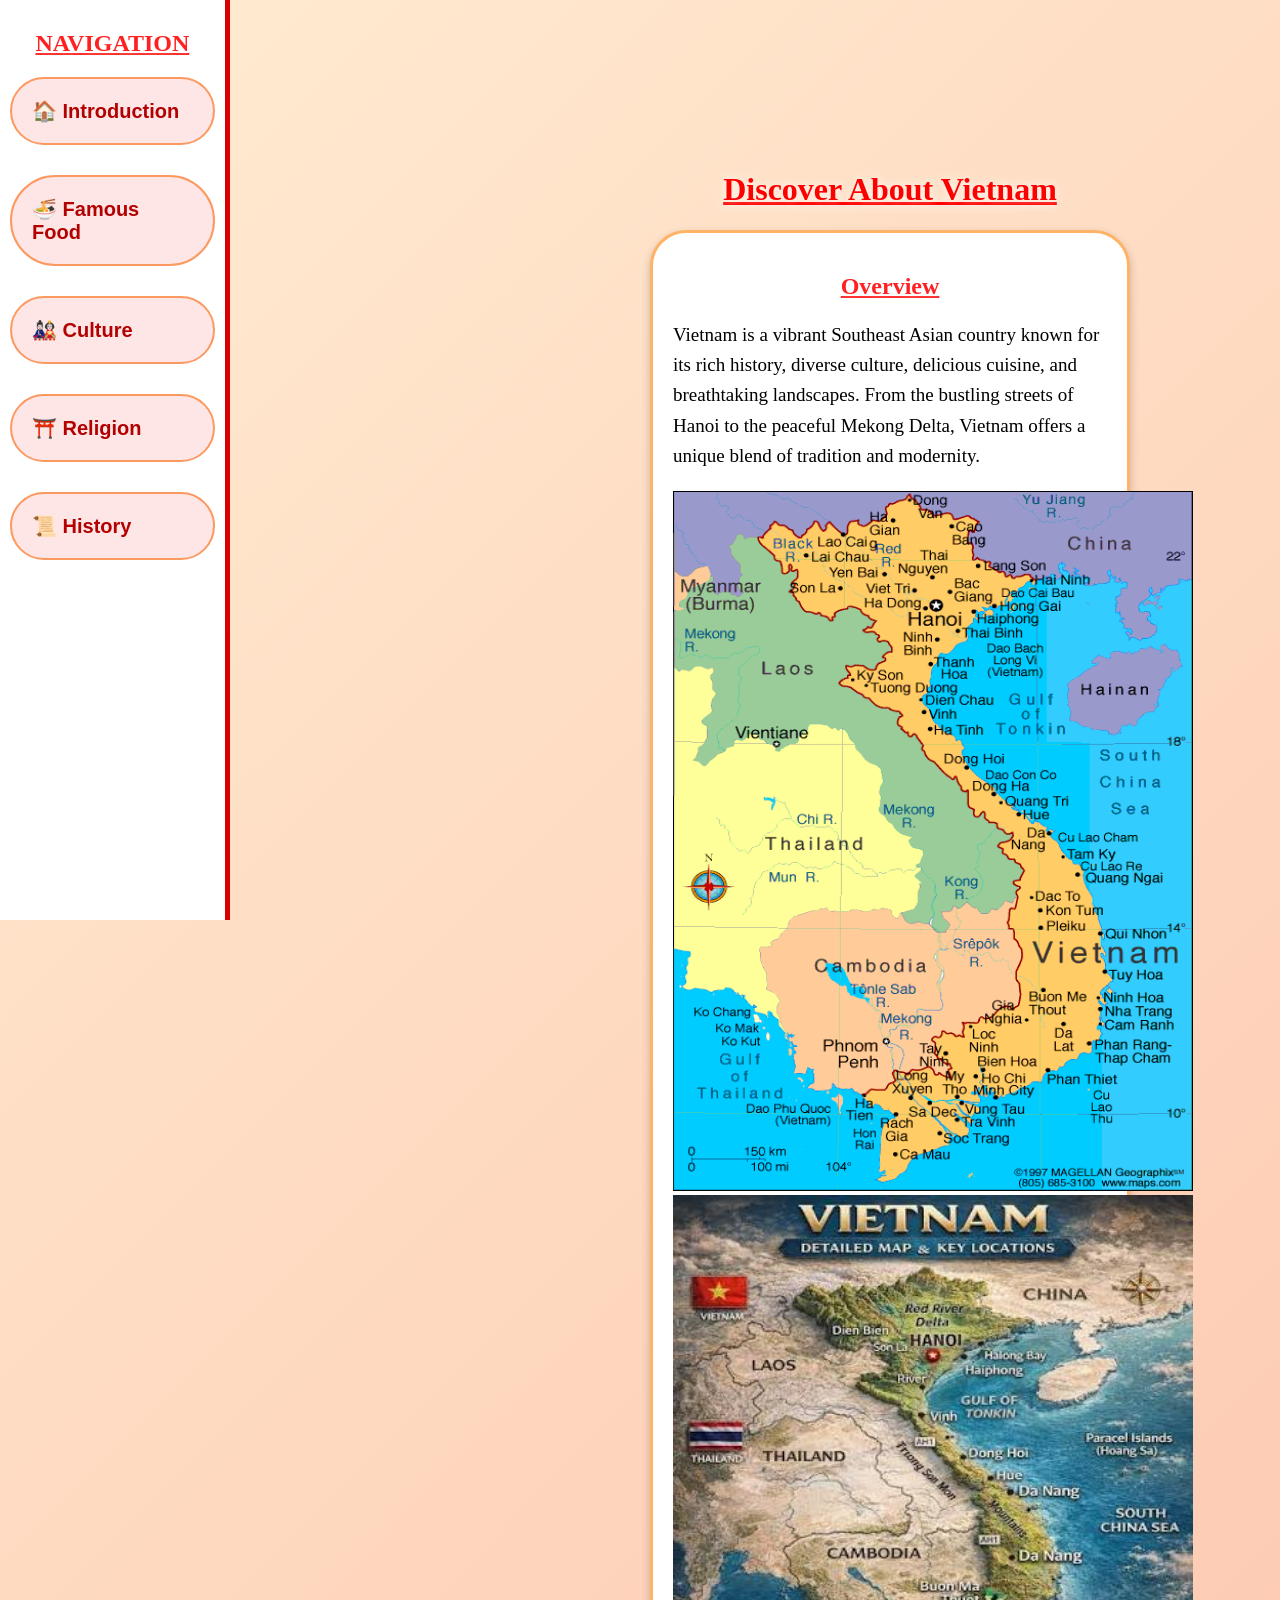
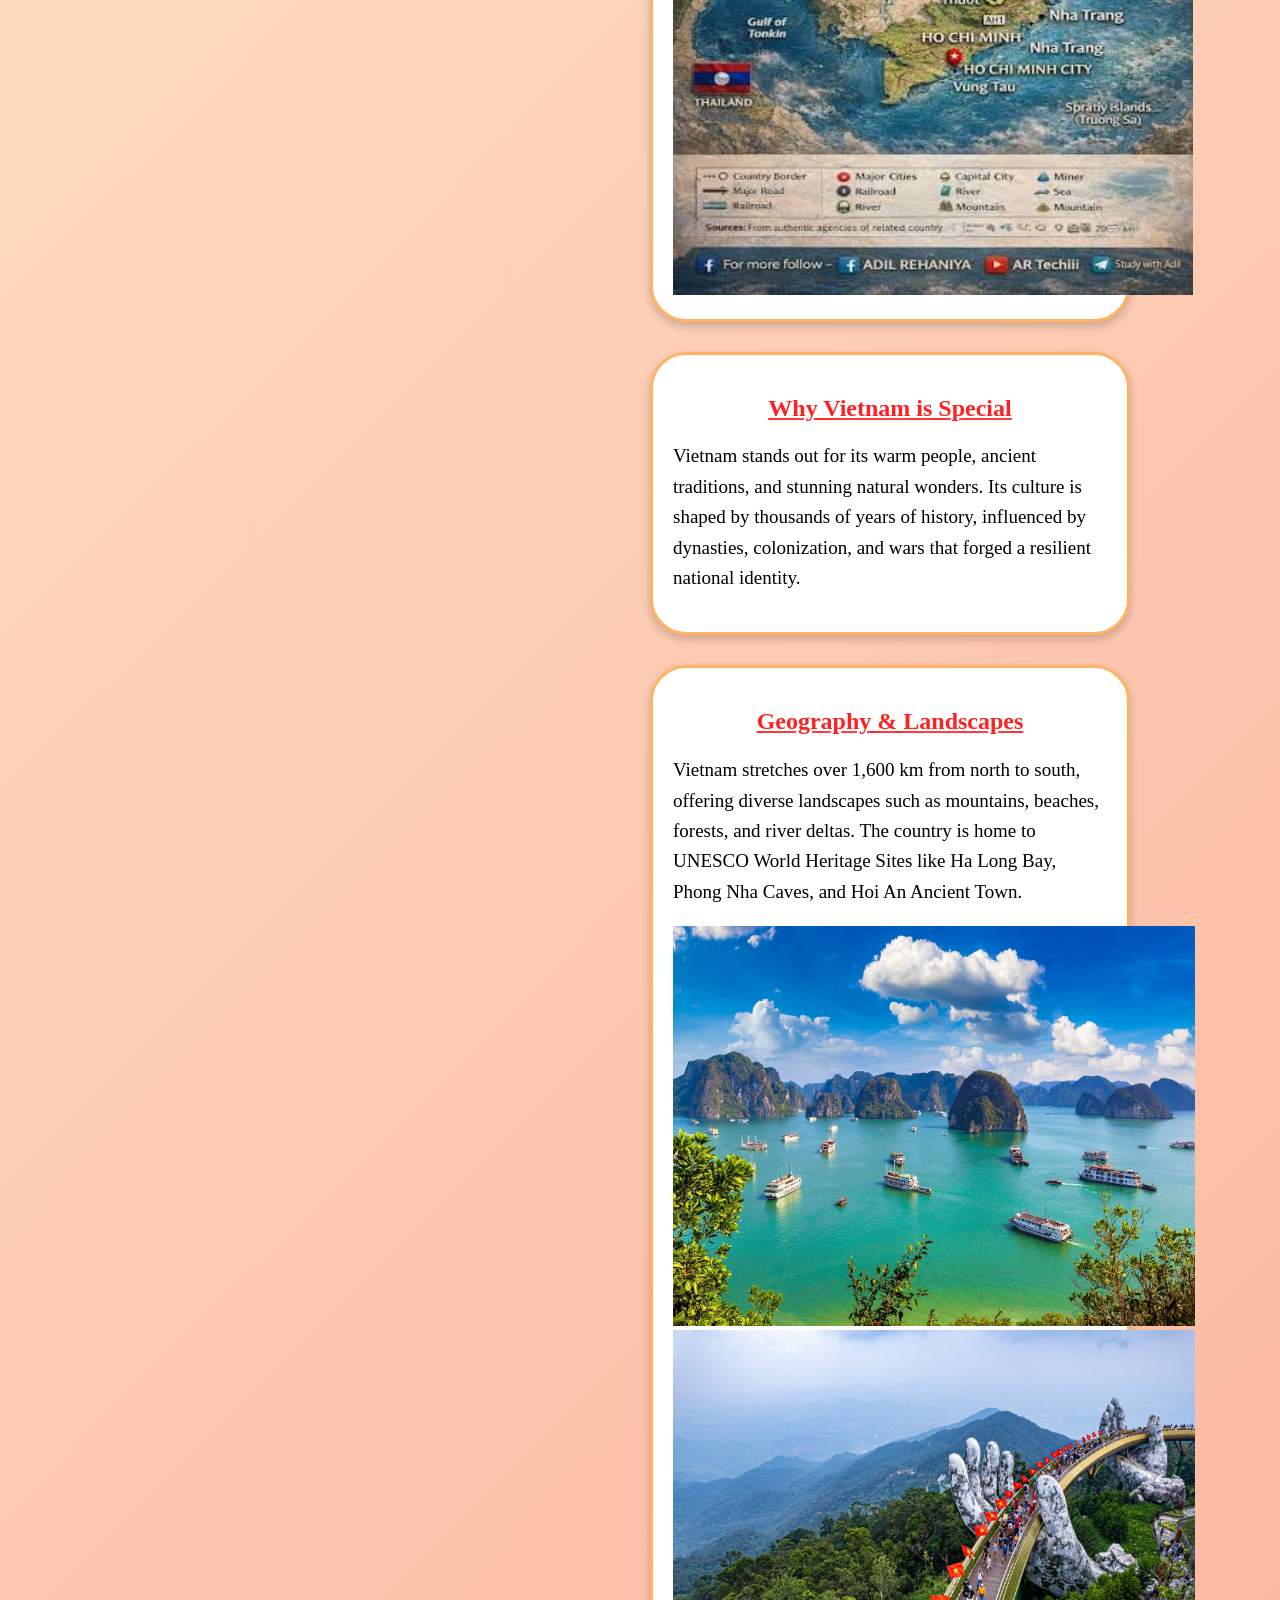
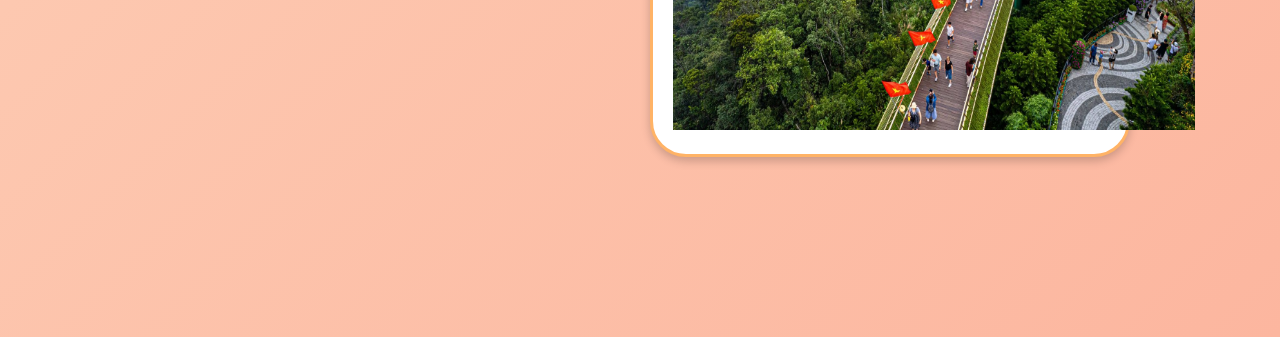
<file: index.html>
<!DOCTYPE html>
<html>
<head>
    <title>WELCOME TO VIETNAMESE</title>
    <link rel="stylesheet" href="main.css">
</head>
<body>

    <!-- NAVIGATION TABLE -->
<div class="nav-column">
    <h2>NAVIGATION</h2>

    <div class="nav-card"><a href="index.html">🏠 Introduction</a></div>
    <div class="nav-card"><a href="food.html">🍜 Famous Food</a></div>
    <div class="nav-card"><a href="culture.html">🎎 Culture</a></div>
    <div class="nav-card"><a href="religion.html">⛩️ Religion</a></div>
    <div class="nav-card"><a href="history.html">📜 History</a></div>
</div>

<div class="page-content">
    <h1>Discover About Vietnam</h1>

    <!-- CARD 1 -->
    <div class="card">
        <h2>Overview</h2>
        <p>Vietnam is a vibrant Southeast Asian country known for its rich history, diverse culture, delicious cuisine, and breathtaking landscapes. From the bustling streets of Hanoi to the peaceful Mekong Delta, Vietnam offers a unique blend of tradition and modernity.</p>
        <img src="map.jpg" width="520" height="700"> <img src="map2.jpg" width="520" height="700">
    </div>

    <!-- CARD 2 -->
    <div class="card">
        <h2>Why Vietnam is Special</h2>
        <p>Vietnam stands out for its warm people, ancient traditions, and stunning natural wonders. Its culture is shaped by thousands of years of history, influenced by dynasties, colonization, and wars that forged a resilient national identity.</p>
    </div>

    <!-- CARD 3 -->
    <div class="card">
        <h2>Geography & Landscapes</h2>
        <p>Vietnam stretches over 1,600 km from north to south, offering diverse landscapes such as mountains, beaches, forests, and river deltas. The country is home to UNESCO World Heritage Sites like Ha Long Bay, Phong Nha Caves, and Hoi An Ancient Town.</p>
        <img src="halong.jpg" width="522" height="400"> <img src="caubantay.jpg" width="522" height="400">

    </div>

</div>

</body>
</html>
</file>
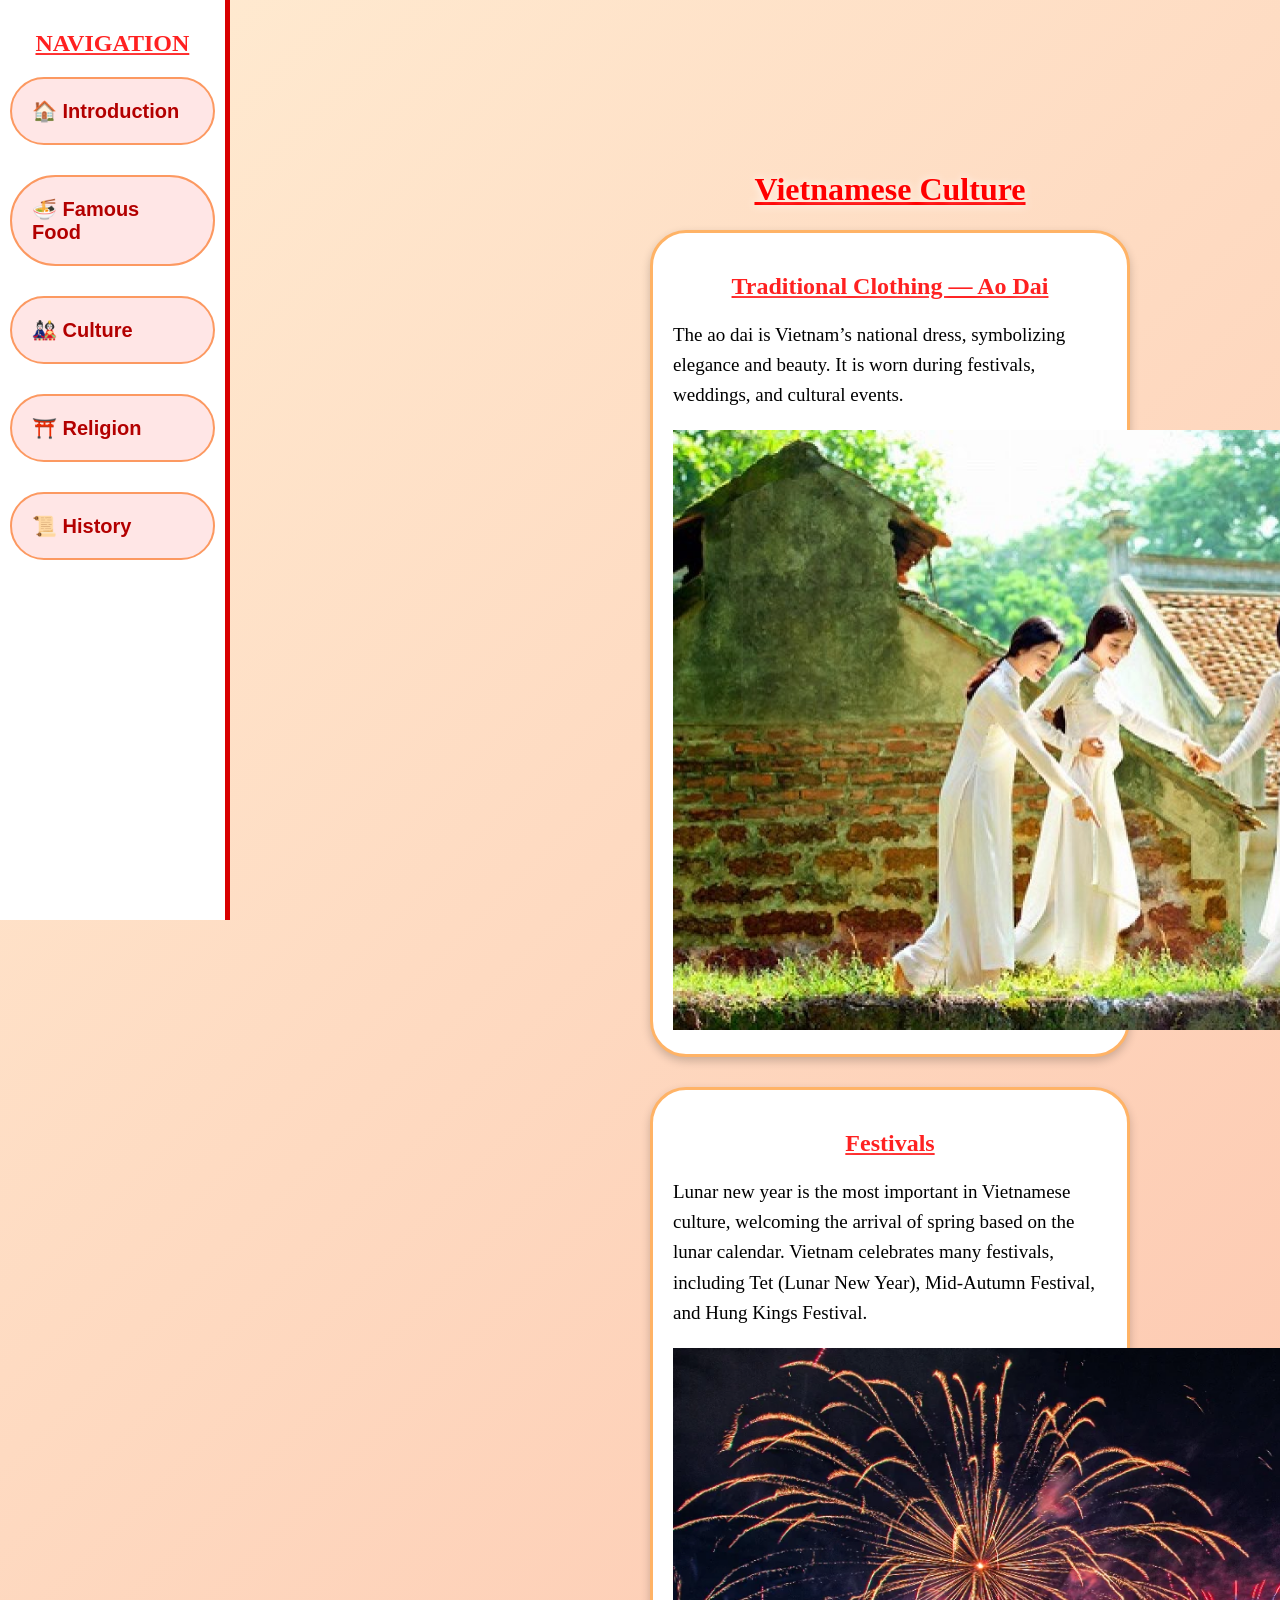
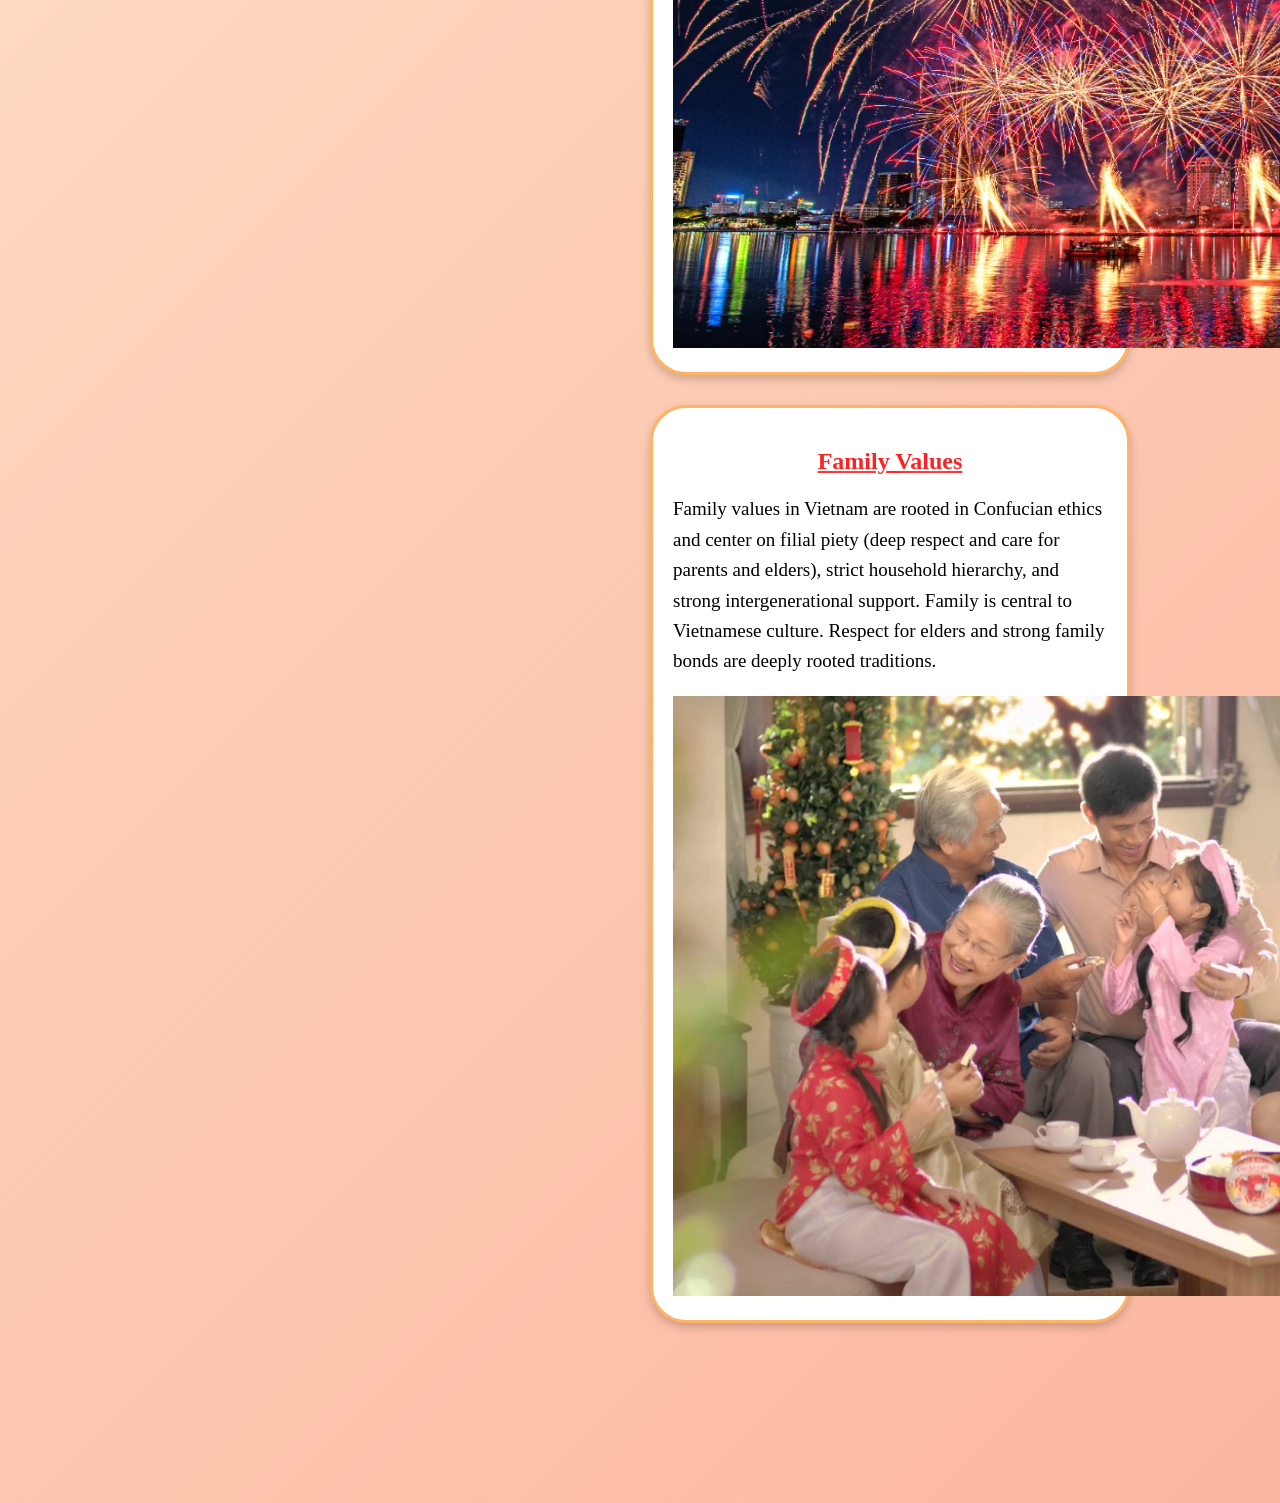
<file: culture.html>
<!DOCTYPE html>
<html>
<head>
    <title>Vietnamese Culture</title>
    <link rel="stylesheet" href="main.css">
</head>
<body>
  
    <!-- NAVIGATION TABLE -->
<div class="nav-column">
    <h2>NAVIGATION</h2>

    <div class="nav-card"><a href="index.html">🏠 Introduction</a></div>
    <div class="nav-card"><a href="food.html">🍜 Famous Food</a></div>
    <div class="nav-card"><a href="culture.html">🎎 Culture</a></div>
    <div class="nav-card"><a href="religion.html">⛩️ Religion</a></div>
    <div class="nav-card"><a href="history.html">📜 History</a></div>
</div>

<div class="page-content">
    <h1>Vietnamese Culture</h1>

    <div class="card">
        <h2>Traditional Clothing — Ao Dai</h2>
        <p>The ao dai is Vietnam’s national dress, symbolizing elegance and beauty. It is worn during festivals, weddings, and cultural events.</p>
        <img src="aodai.jpg" width="1050" height="600">
    </div>

    <div class="card">
        <h2>Festivals</h2>
        <p>Lunar new year is the most important in Vietnamese culture, welcoming the arrival of spring based on the lunar calendar. Vietnam celebrates many festivals, including Tet (Lunar New Year), Mid-Autumn Festival, and Hung Kings Festival.</p>
        <img src="phaohoa.jpg" width="1050" height="600">
    </div>

    <div class="card">
        <h2>Family Values</h2>
        <p>Family values in Vietnam are rooted in Confucian ethics and center on filial piety (deep respect and care for parents and elders), strict household hierarchy, and strong intergenerational support. Family is central to Vietnamese culture. Respect for elders and strong family bonds are deeply rooted traditions.</p>
        <img src="family.jpg" width="1050" height="600">
    </div>

</div>

</body>
</html>
</file>
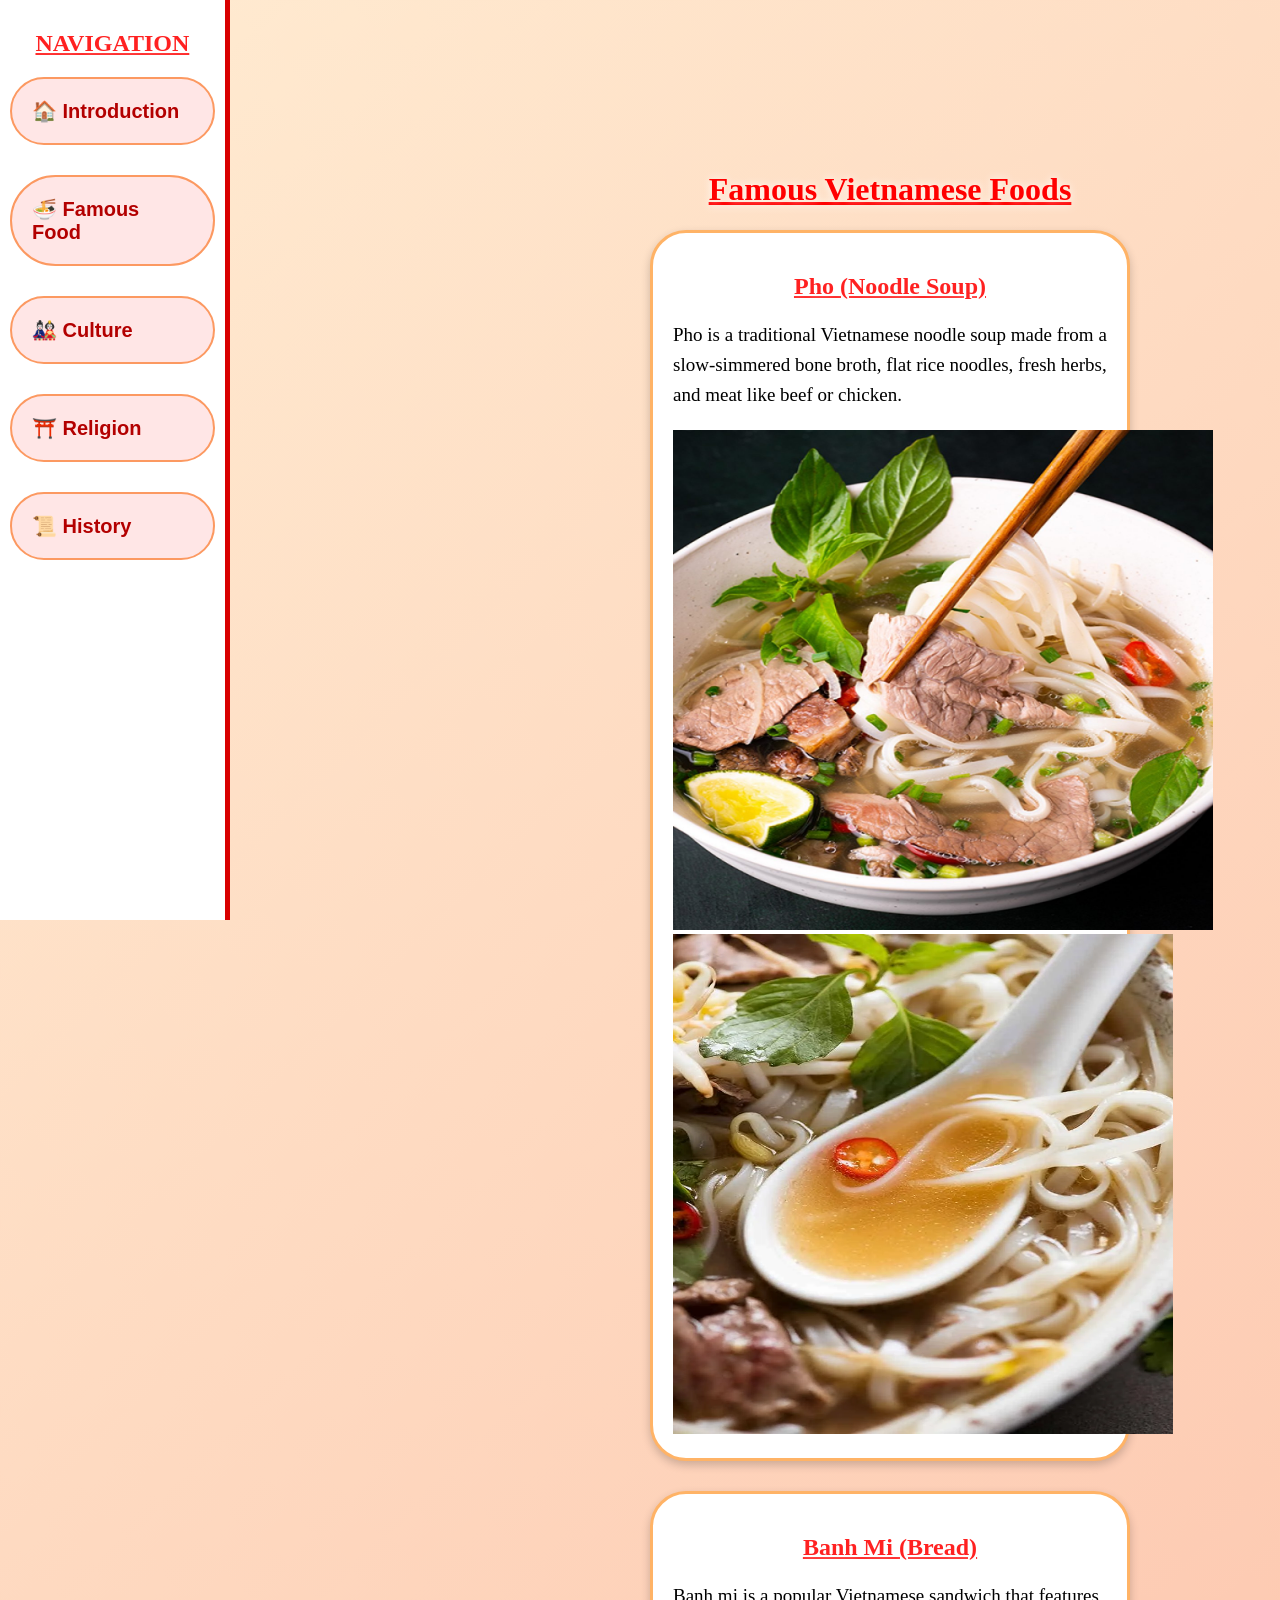
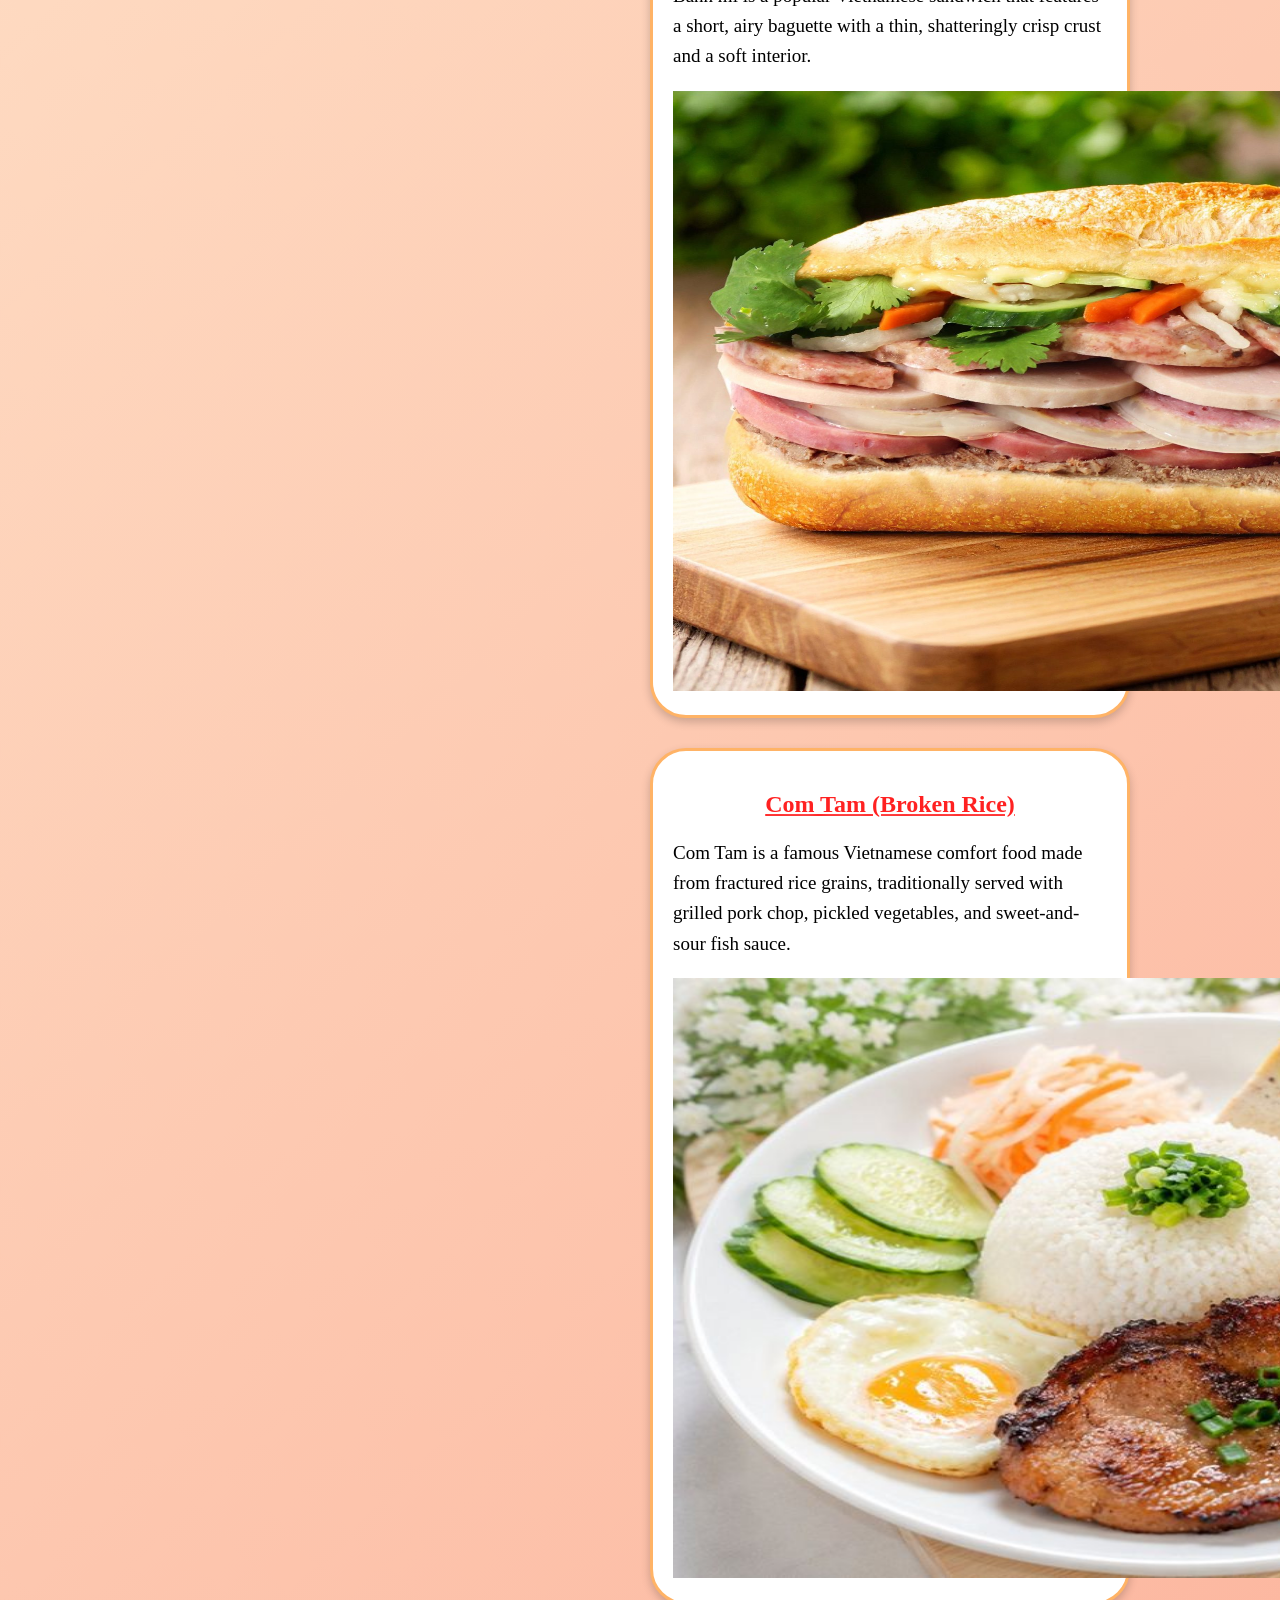
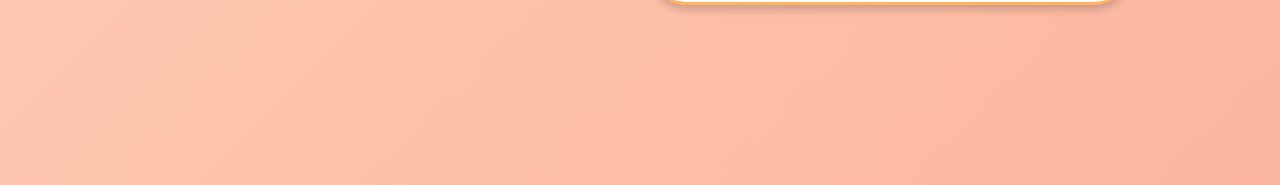
<file: food.html>
<!DOCTYPE html>
<html>
<head>
    <title>Vietnamese Food</title>
    <link rel="stylesheet" href="main.css">
</head>
<body>
  
    <!-- NAVIGATION TABLE -->
<div class="nav-column">
    <h2>NAVIGATION</h2>

    <div class="nav-card"><a href="index.html">🏠 Introduction</a></div>
    <div class="nav-card"><a href="food.html">🍜 Famous Food</a></div>
    <div class="nav-card"><a href="culture.html">🎎 Culture</a></div>
    <div class="nav-card"><a href="religion.html">⛩️ Religion</a></div>
    <div class="nav-card"><a href="history.html">📜 History</a></div>
</div>

<div class="page-content">
    <h1>Famous Vietnamese Foods</h1>

    <div class="card">
        <h2>Pho (Noodle Soup)</h2>
        <p>Pho is a traditional Vietnamese noodle soup made from a slow-simmered bone broth, flat rice noodles, fresh herbs, and meat like beef or chicken.</p>
        <img src="pho.jpg" width="540" height="500"> <img src="pho2.jpg" width="500" height="500"> 
    </div>

    <div class="card">
        <h2>Banh Mi (Bread)</h2>
        <p>Banh mi is a popular Vietnamese sandwich that features a short, airy baguette with a thin, shatteringly crisp crust and a soft interior.</p>
        <img src="banhmicha.jpg" width="1050" height="600">
    </div>

    <div class="card">
        <h2>Com Tam (Broken Rice)</h2>
        <p>Com Tam is a famous Vietnamese comfort food made from fractured rice grains, traditionally served with grilled pork chop, pickled vegetables, and sweet-and-sour fish sauce.</p>
        <img src="comtam.jpg" width="1050" height="600">
    </div>

</div>

</body>
</html>
</file>
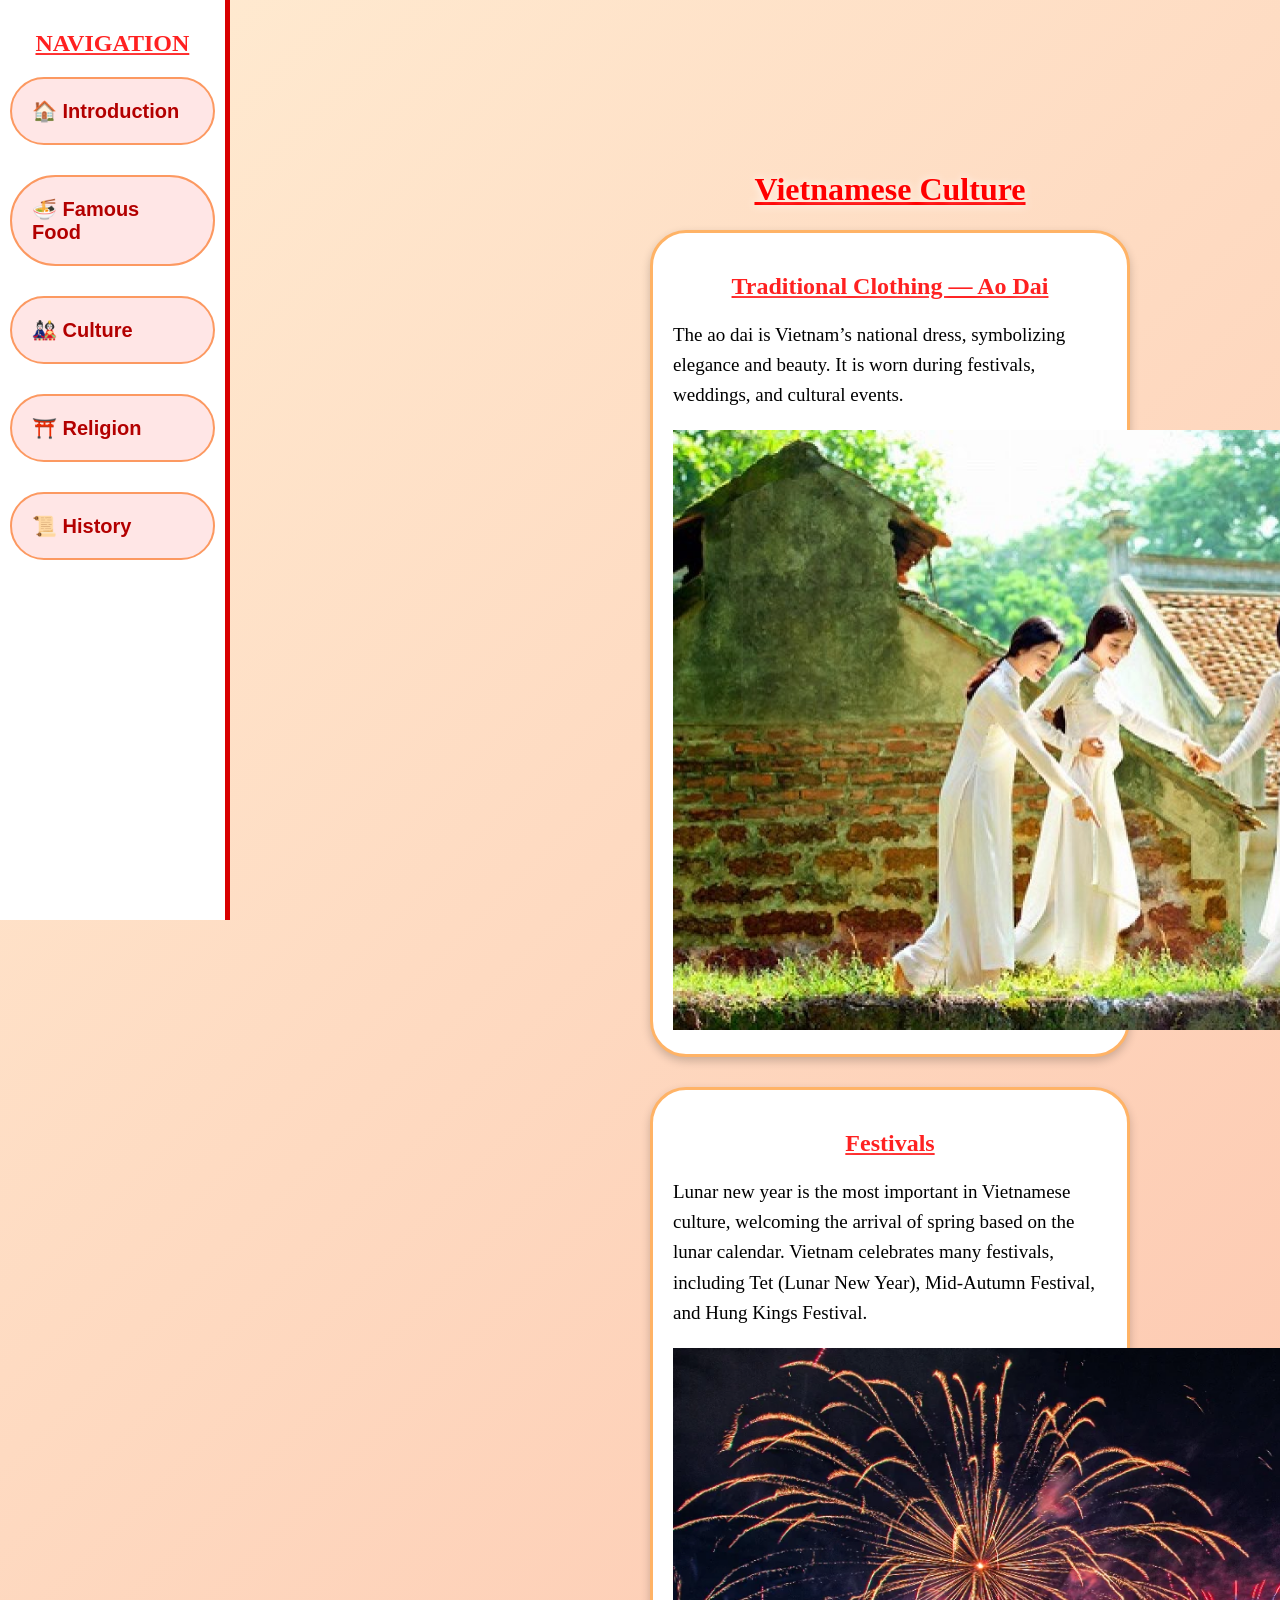
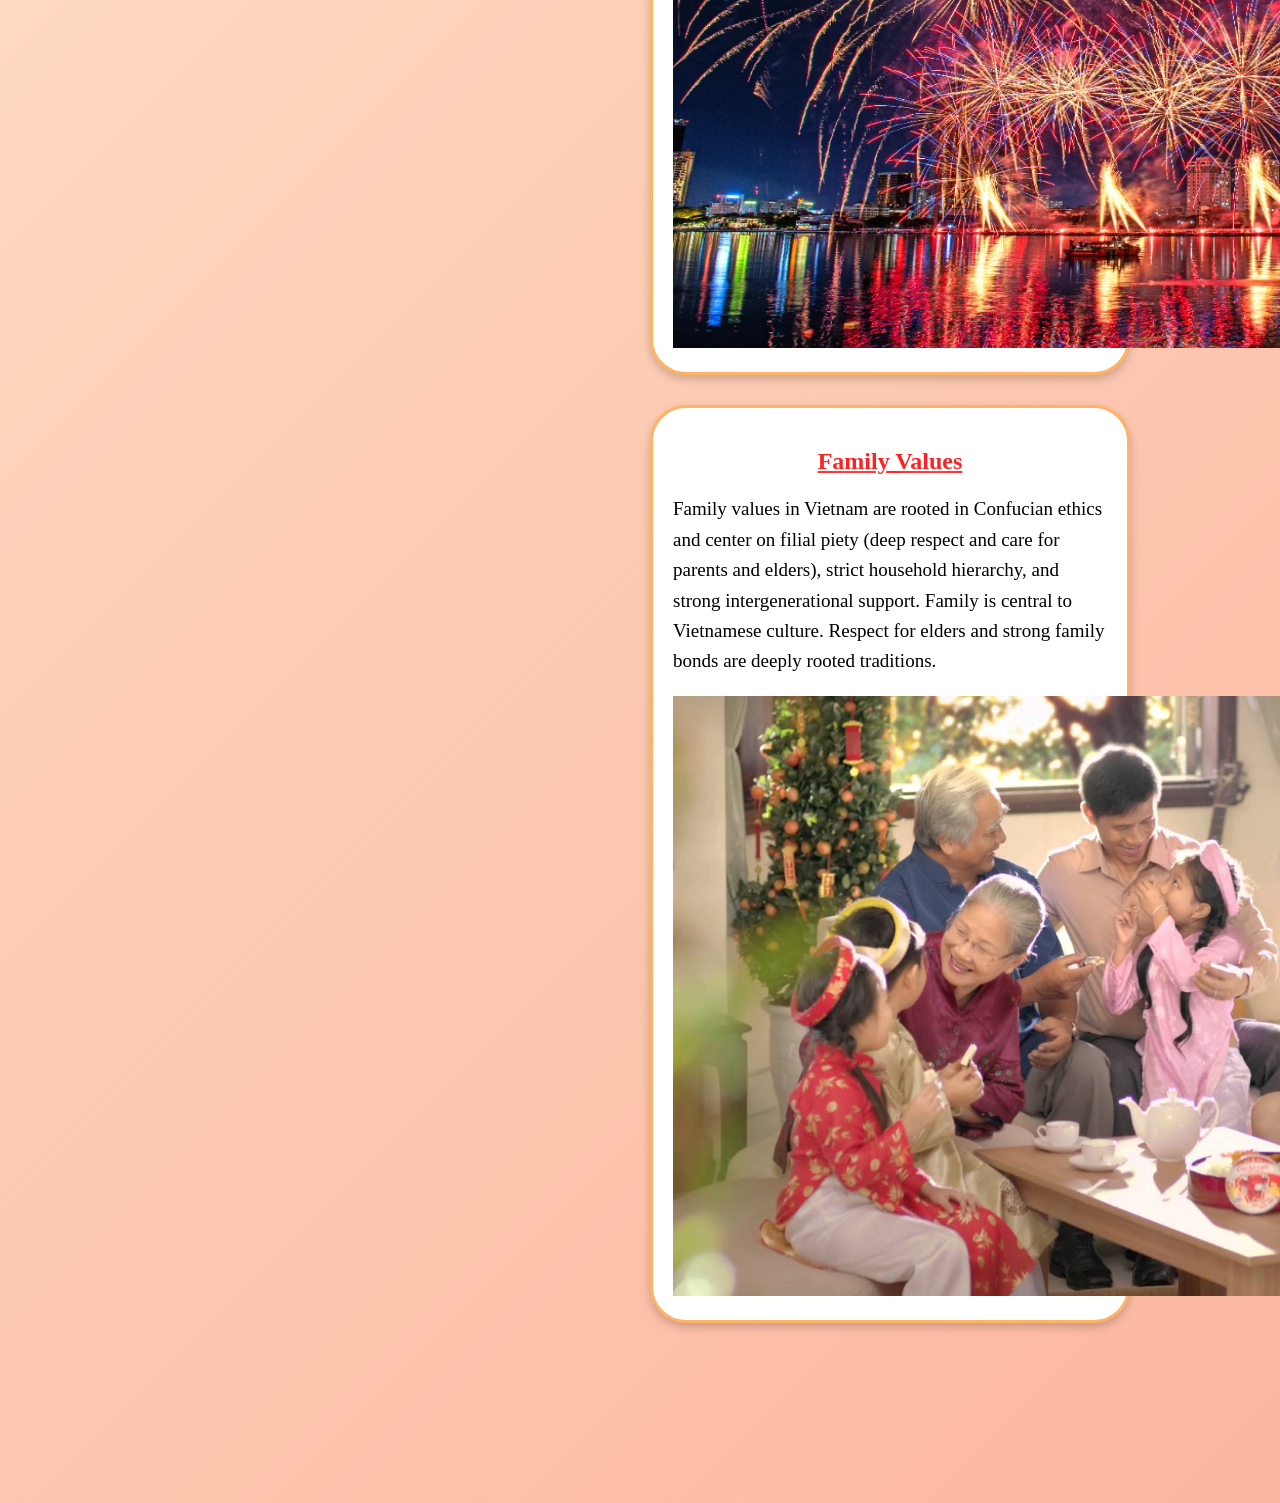
<file: Test Website/culture.html>
<!DOCTYPE html>
<html>
<head>
    <title>Vietnamese Culture</title>
    <link rel="stylesheet" href="main.css">
</head>
<body>
  
    <!-- NAVIGATION TABLE -->
<div class="nav-column">
    <h2>NAVIGATION</h2>

    <div class="nav-card"><a href="index.html">🏠 Introduction</a></div>
    <div class="nav-card"><a href="food.html">🍜 Famous Food</a></div>
    <div class="nav-card"><a href="culture.html">🎎 Culture</a></div>
    <div class="nav-card"><a href="religion.html">⛩️ Religion</a></div>
    <div class="nav-card"><a href="history.html">📜 History</a></div>
</div>

<div class="page-content">
    <h1>Vietnamese Culture</h1>

    <div class="card">
        <h2>Traditional Clothing — Ao Dai</h2>
        <p>The ao dai is Vietnam’s national dress, symbolizing elegance and beauty. It is worn during festivals, weddings, and cultural events.</p>
        <img src="aodai.jpg" width="1050" height="600">
    </div>

    <div class="card">
        <h2>Festivals</h2>
        <p>Lunar new year is the most important in Vietnamese culture, welcoming the arrival of spring based on the lunar calendar. Vietnam celebrates many festivals, including Tet (Lunar New Year), Mid-Autumn Festival, and Hung Kings Festival.</p>
        <img src="phaohoa.jpg" width="1050" height="600">
    </div>

    <div class="card">
        <h2>Family Values</h2>
        <p>Family values in Vietnam are rooted in Confucian ethics and center on filial piety (deep respect and care for parents and elders), strict household hierarchy, and strong intergenerational support. Family is central to Vietnamese culture. Respect for elders and strong family bonds are deeply rooted traditions.</p>
        <img src="family.jpg" width="1050" height="600">
    </div>

</div>

</body>
</html>
</file>
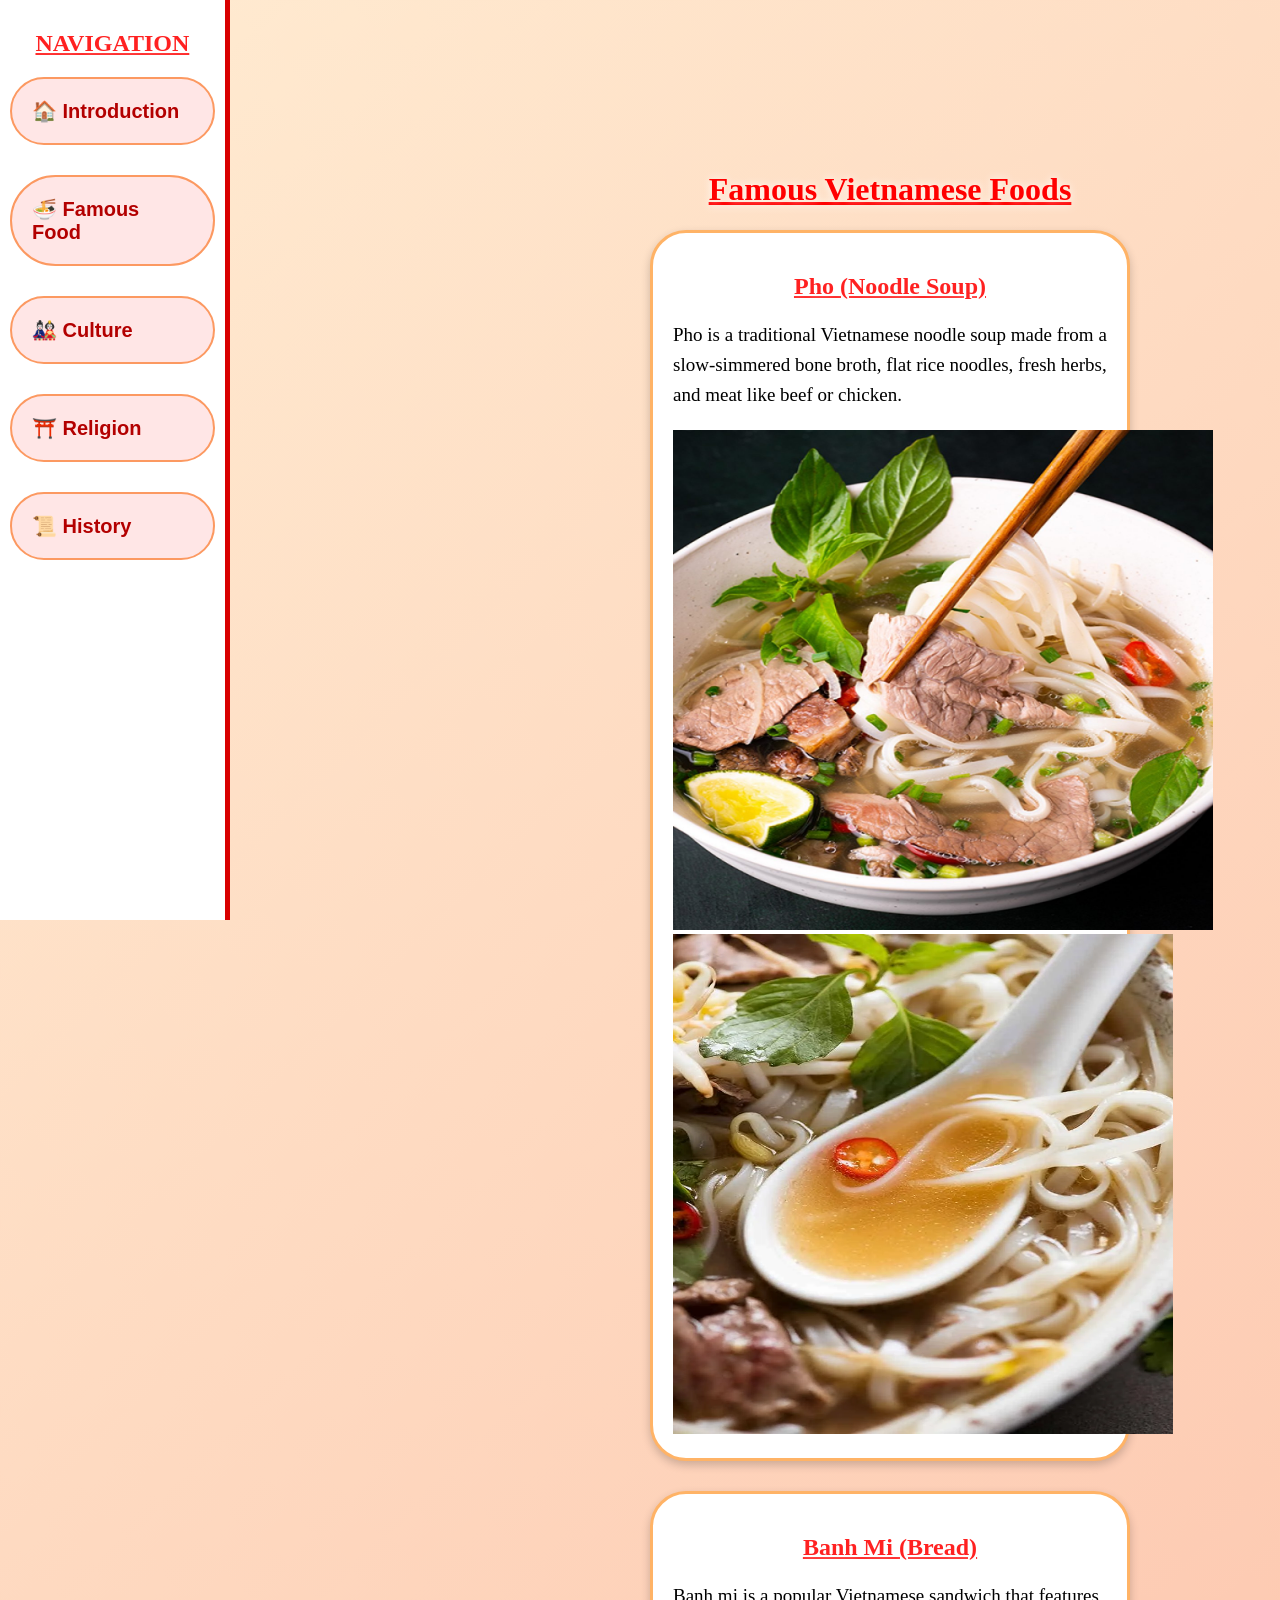
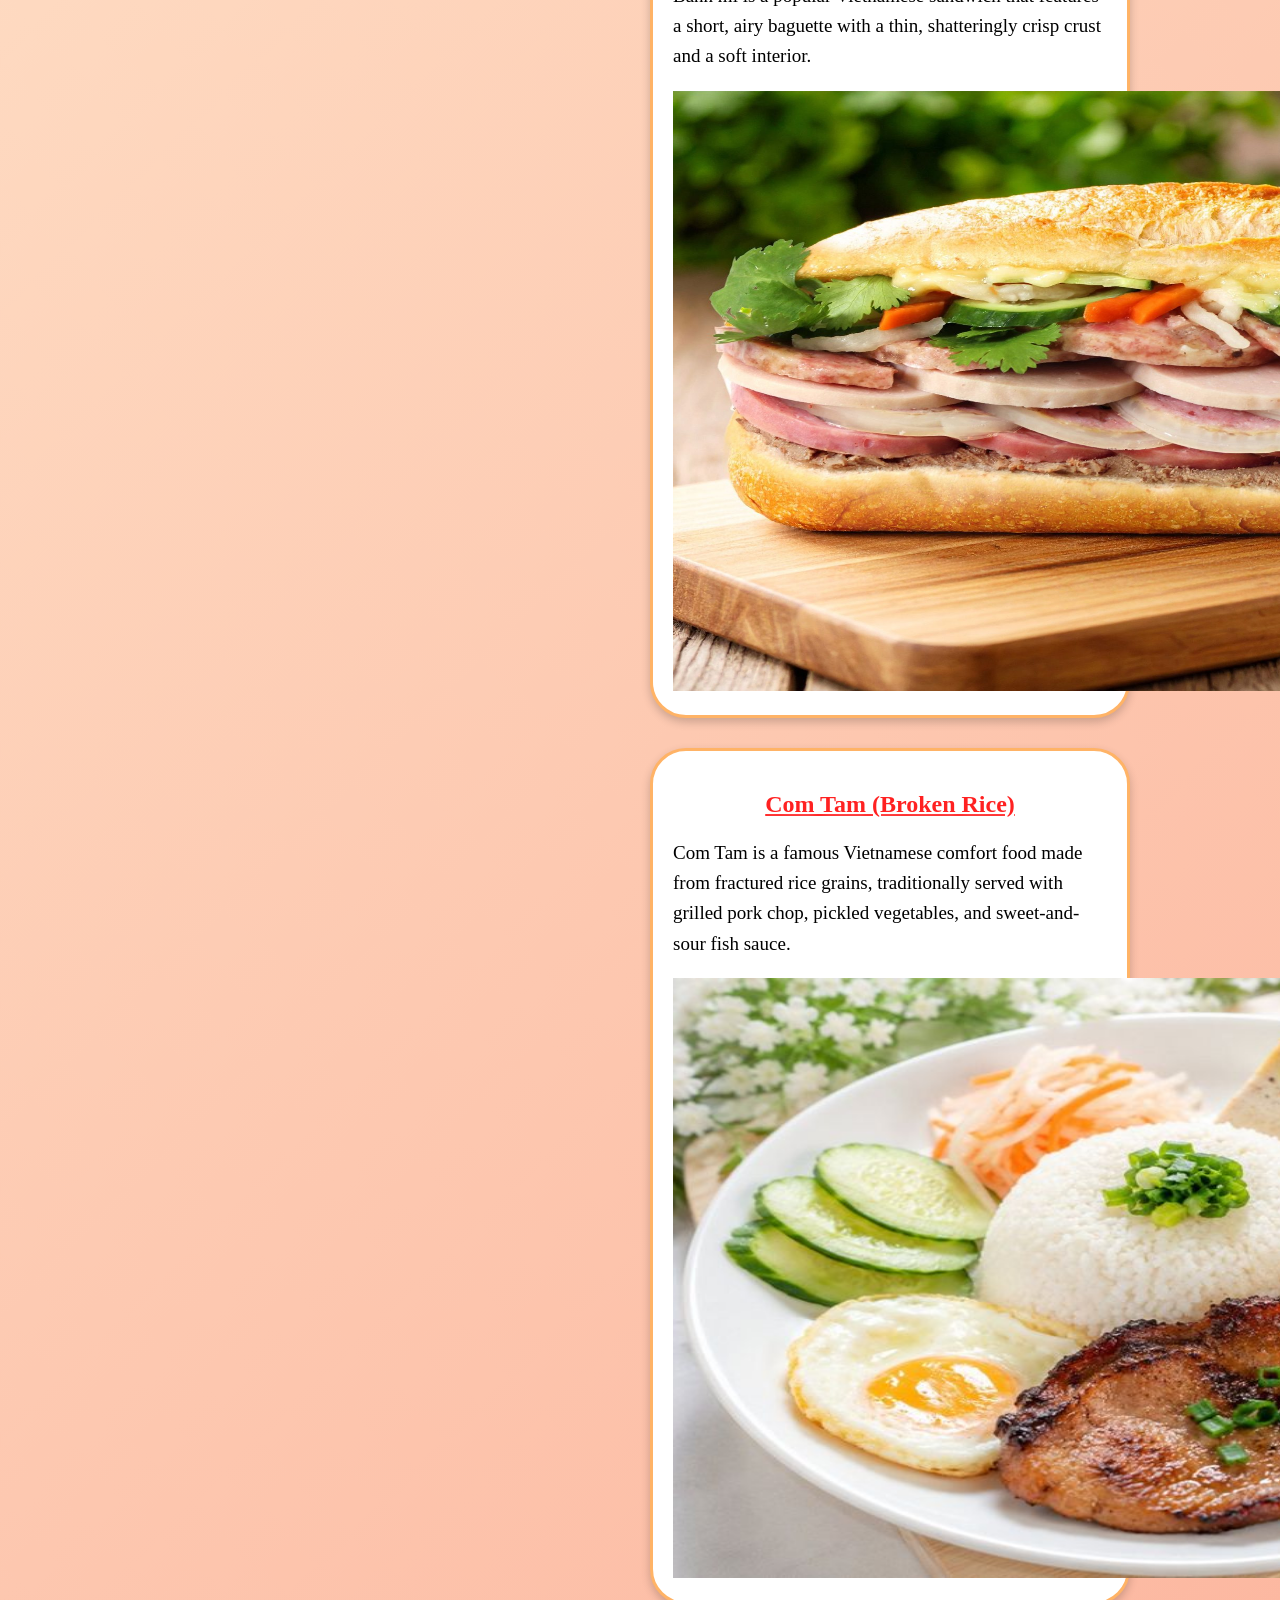
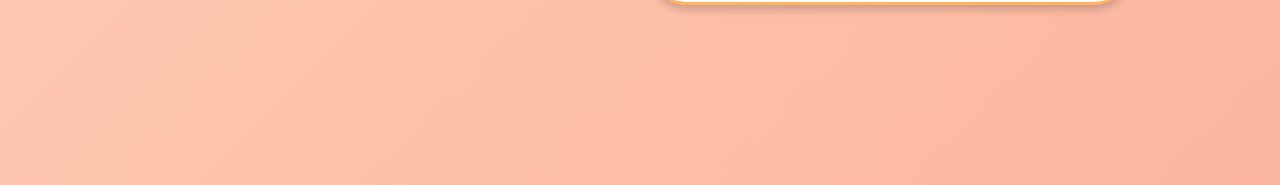
<file: Test Website/food.html>
<!DOCTYPE html>
<html>
<head>
    <title>Vietnamese Food</title>
    <link rel="stylesheet" href="main.css">
</head>
<body>
  
    <!-- NAVIGATION TABLE -->
<div class="nav-column">
    <h2>NAVIGATION</h2>

    <div class="nav-card"><a href="index.html">🏠 Introduction</a></div>
    <div class="nav-card"><a href="food.html">🍜 Famous Food</a></div>
    <div class="nav-card"><a href="culture.html">🎎 Culture</a></div>
    <div class="nav-card"><a href="religion.html">⛩️ Religion</a></div>
    <div class="nav-card"><a href="history.html">📜 History</a></div>
</div>

<div class="page-content">
    <h1>Famous Vietnamese Foods</h1>

    <div class="card">
        <h2>Pho (Noodle Soup)</h2>
        <p>Pho is a traditional Vietnamese noodle soup made from a slow-simmered bone broth, flat rice noodles, fresh herbs, and meat like beef or chicken.</p>
        <img src="pho.jpg" width="540" height="500"> <img src="pho2.jpg" width="500" height="500"> 
    </div>

    <div class="card">
        <h2>Banh Mi (Bread)</h2>
        <p>Banh mi is a popular Vietnamese sandwich that features a short, airy baguette with a thin, shatteringly crisp crust and a soft interior.</p>
        <img src="banhmicha.jpg" width="1050" height="600">
    </div>

    <div class="card">
        <h2>Com Tam (Broken Rice)</h2>
        <p>Com Tam is a famous Vietnamese comfort food made from fractured rice grains, traditionally served with grilled pork chop, pickled vegetables, and sweet-and-sour fish sauce.</p>
        <img src="comtam.jpg" width="1050" height="600">
    </div>

</div>

</body>
</html>
</file>
<file: main.css>
.img {
    width: 400px;
    margin: 20x;
    border-radius: 10px;
    margin-top: 10;
    vertical-align: middle;
}   

body {
    margin: 0;
    padding: 0 0;
    background: linear-gradient(135deg, #ffecd2, #fcb69f);
    font-family: 'Trebuchet MS', sans-serif;
    color: #000000;
}

h1 {
    font-family: 'Baloo 2', cursive;
    text-shadow: 0px 0px 8px #ffffff;
    text-decoration: underline;
    margin: 10;
    text-align: center;
    color: #ff0000;
}

h2 {
    font-family: 'Baloo 2', cursive;
    text-shadow: 0px 0px 8px #ffffff;
    text-decoration: underline;
    margin: 10;
    text-align: center;
    color: #ff0000de;
}

p {
    font-size: 19px;
    font-family: 'Fredoka One', cursive;
    line-height: 1.6;
}

/* NAVIGATION COLUMN */
.nav-column {
    width: 16%;
    background: #ffffff;
    padding: 10px;
    border-right: 5px solid #d80000;
    position: fixed;
    height: 100%;
    overflow-y: auto;
}

.nav-card {
    background: #ffe6e6;
    padding: 20px;
    margin-bottom: 30px;
    border-radius: 100px;
    border: 2px solid #fc9961;
    transition: 0.3s;
}

.nav-card:hover {
    background: #ffcccc;
    transform: scale(1.05);
}

.nav-card a {
    text-decoration: none;
    color: #b30000;
    font-weight: bold;
    font-size: 20px;
}

/* PAGE CONTENT */
.page-content {
    margin-left: 500px;
    padding: 150px;
}

/* CARDS FOR CONTENT */
.card {
    background: #ffffff;
    padding: 20px;
    margin: 20px 4;
    margin-bottom: 30px;
    border-radius: 36px;
    border: 3px solid #ffb366;
    box-shadow: 0 4px 10px #00000033;
    transition: 0.3s;
}

.card:hover {
    transform: scale(1.03);
    background: #ffe0c2;
}

.img {
    width: 400px;
    margin: 20x;
    border-radius: 10px;
    margin-top: 10;
    vertical-align: middle;
    text-align: center;
}
</file>
<file: Test Website/main.css>
.img {
    width: 400px;
    margin: 20x;
    border-radius: 10px;
    margin-top: 10;
    vertical-align: middle;
}   

body {
    margin: 0;
    padding: 0 0;
    background: linear-gradient(135deg, #ffecd2, #fcb69f);
    font-family: 'Trebuchet MS', sans-serif;
    color: #000000;
}

h1 {
    font-family: 'Baloo 2', cursive;
    text-shadow: 0px 0px 8px #ffffff;
    text-decoration: underline;
    margin: 10;
    text-align: center;
    color: #ff0000;
}

h2 {
    font-family: 'Baloo 2', cursive;
    text-shadow: 0px 0px 8px #ffffff;
    text-decoration: underline;
    margin: 10;
    text-align: center;
    color: #ff0000de;
}

p {
    font-size: 19px;
    font-family: 'Fredoka One', cursive;
    line-height: 1.6;
}

/* NAVIGATION COLUMN */
.nav-column {
    width: 16%;
    background: #ffffff;
    padding: 10px;
    border-right: 5px solid #d80000;
    position: fixed;
    height: 100%;
    overflow-y: auto;
}

.nav-card {
    background: #ffe6e6;
    padding: 20px;
    margin-bottom: 30px;
    border-radius: 100px;
    border: 2px solid #fc9961;
    transition: 0.3s;
}

.nav-card:hover {
    background: #ffcccc;
    transform: scale(1.05);
}

.nav-card a {
    text-decoration: none;
    color: #b30000;
    font-weight: bold;
    font-size: 20px;
}

/* PAGE CONTENT */
.page-content {
    margin-left: 500px;
    padding: 150px;
}

/* CARDS FOR CONTENT */
.card {
    background: #ffffff;
    padding: 20px;
    margin: 20px 4;
    margin-bottom: 30px;
    border-radius: 36px;
    border: 3px solid #ffb366;
    box-shadow: 0 4px 10px #00000033;
    transition: 0.3s;
}

.card:hover {
    transform: scale(1.03);
    background: #ffe0c2;
}

.img {
    width: 400px;
    margin: 20x;
    border-radius: 10px;
    margin-top: 10;
    vertical-align: middle;
    text-align: center;
}
</file>
